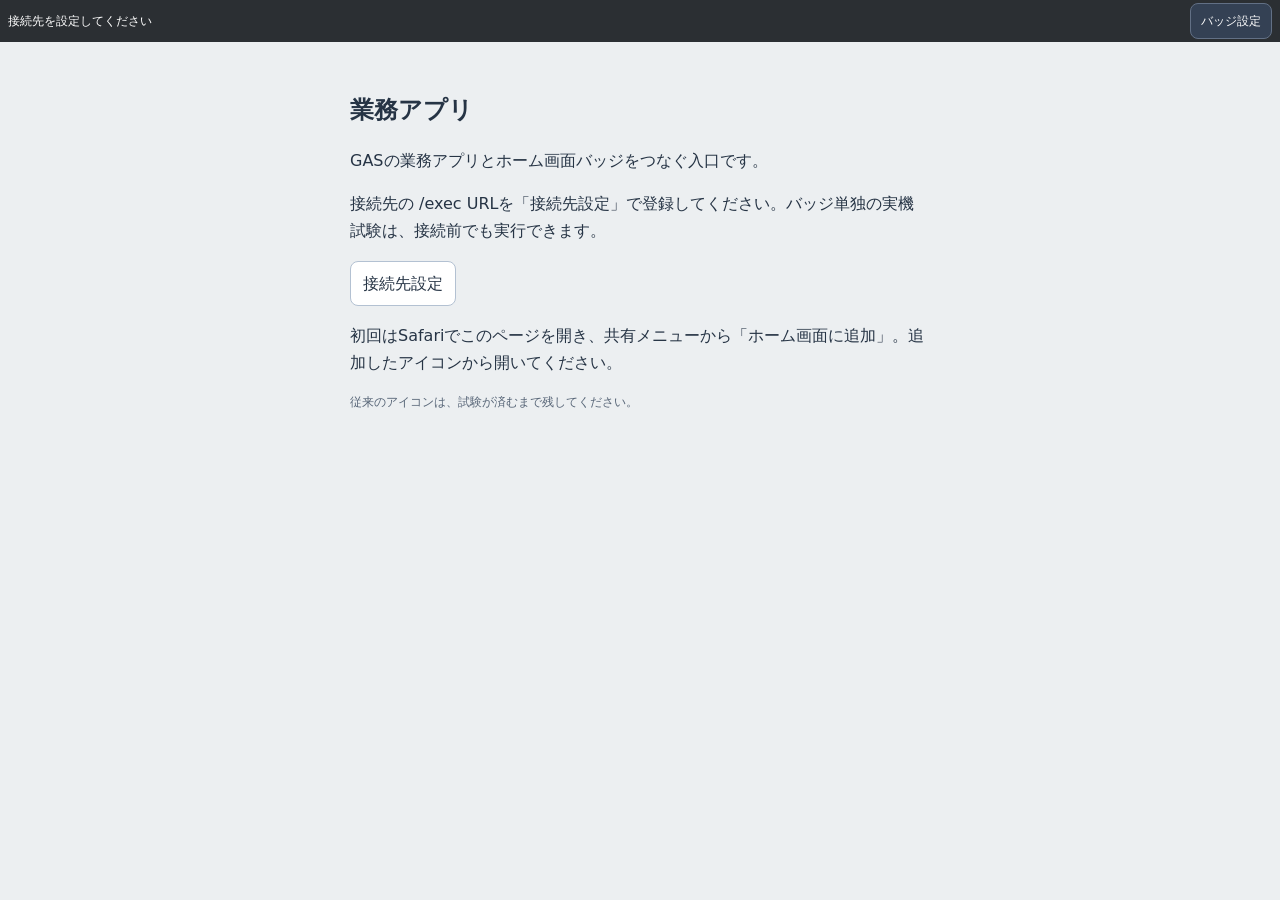
<file: index.html>
<!doctype html>
<html lang="ja">
<head>
<meta charset="utf-8">
<meta name="viewport" content="width=device-width,initial-scale=1,viewport-fit=cover">
<meta name="theme-color" content="#2b2f33">
<meta name="apple-mobile-web-app-capable" content="yes">
<meta name="apple-mobile-web-app-status-bar-style" content="default">
<meta name="apple-mobile-web-app-title" content="業務アプリ">
<meta name="referrer" content="no-referrer">
<title>業務アプリ</title>
<link rel="icon" type="image/png" href="./business-app-icon.png">
<link rel="apple-touch-icon" href="./business-app-icon.png">
<link rel="manifest" href="./manifest.webmanifest">
<link rel="stylesheet" href="./styles.css">
<script defer src="./config.js"></script>
<script defer src="./app.js"></script>
</head>
<body>
<header id="entryBar">
  <span id="countLabel" role="status" aria-live="polite">件数を待っています</span>
  <button type="button" id="settingsButton">バッジ設定</button>
</header>
<main id="boardArea">
  <div id="startGuide">
    <h1>業務アプリ</h1>
    <p>GASの業務アプリとホーム画面バッジをつなぐ入口です。</p>
    <p id="startStatus">接続先を確認しています。</p>
    <button type="button" id="connectButton">接続先設定</button>
    <p>初回はSafariでこのページを開き、共有メニューから「ホーム画面に追加」。追加したアイコンから開いてください。</p>
    <p class="small">従来のアイコンは、試験が済むまで残してください。</p>
  </div>
  <iframe id="boardFrame" title="業務アプリ" referrerpolicy="no-referrer" allow="geolocation *; camera *; clipboard-write *" hidden></iframe>
</main>
<div id="sheetBackdrop" hidden>
  <section id="settingsSheet" role="dialog" aria-modal="true" aria-labelledby="sheetTitle" tabindex="-1">
    <header class="sheet-heading"><h2 id="sheetTitle">ホーム画面バッジ</h2><button type="button" id="closeSettings" aria-label="設定を閉じる">×</button></header>
    <p id="environmentStatus"></p>
    <div class="buttons"><button type="button" id="permissionButton">バッジを有効にする</button><button type="button" id="refreshButton">件数を更新</button></div>
    <p id="actionStatus" role="status" aria-live="polite"></p>
    <dl id="diagnostics">
      <dt>入口版</dt><dd id="entryVersion">—</dd>
      <dt>起動方法</dt><dd id="launchMode">—</dd>
      <dt>通知許可</dt><dd id="permissionState">—</dd>
      <dt>GAS連携</dt><dd id="bridgeState">—</dd>
      <dt>本人の要対応</dt><dd id="actualCount">未取得</dd>
      <dt>最終受信</dt><dd id="receivedAt">—</dd>
      <dt>入口の準備</dt><dd id="workerState">確認中</dd>
    </dl>
    <details>
      <summary>実機で数字を試す</summary>
      <p>「試験で1を表示」は実件数とは別です。押した後にホーム画面へ戻り、新しいアイコンの「1」を確認してください。</p>
      <div class="buttons"><button type="button" id="testButton">試験で「1」を表示</button><button type="button" id="endTestButton">試験を終了して実件数へ戻す</button></div>
      <p class="small">試験中は実件数を受け取っても「1」を維持します。終了ボタンを押すと実件数に戻り、未取得なら試験数字を消します。</p>
    </details>
    <details id="connectionDetails">
      <summary>接続先設定・読み込み直し</summary>
      <form id="connectionForm">
        <label for="gasUrl">現在使っているGASのウェブアプリURL（/exec）</label>
        <input id="gasUrl" type="url" placeholder="https://script.google.com/macros/s/…/exec" autocomplete="off" spellcheck="false">
        <p class="small">入力内容はこの端末だけに保存します。全員共通にする場合はconfig.jsで設定してください。公開範囲・権限を広げる必要はありません。</p>
        <button type="submit">この端末の接続先を保存</button>
      </form>
      <div class="buttons"><button type="button" id="reloadBoardButton">GAS画面を読み込み直す</button><a id="directLink" target="_blank" rel="noopener noreferrer" hidden>従来のGAS画面を別に開く</a></div>
      <p class="small">新しい入口では利用者の選択や端末登録を求められる場合があります。認証情報をGitHubへコピーしないでください。表示できない場合もGoogleの公開設定は変更せず、従来の入口を利用してください。</p>
    </details>
    <details>
      <summary>今回の範囲・確認できないとき</summary>
      <p>開いている間の更新だけを試す版です。閉じている間は、新しい件数を取得しません。プッシュ通知の送信処理は含まれていません。</p>
      <p>iPhoneではiOS 16.4以降のホーム画面Webアプリと通知許可が必要です。通知が許可済みでも、端末の「設定 → 通知」でバッジだけオフにできるため、実際の数字はホーム画面で確認してください。</p>
      <p>Androidなどはブラウザーとホームアプリによって対応が異なります。対応APIがない環境でアイコンの数字を出したと表示することはありません。</p>
      <p>氏名・権限コード・トークン・文書内容は入口に送らず、件数と接続状態だけを受け取ります。GAS側の権限は変更しません。</p>
    </details>
  </section>
</div>
<noscript>この入口にはJavaScriptが必要です。設定を確認するか、従来の業務アプリを使用してください。</noscript>
</body>
</html>
</file>
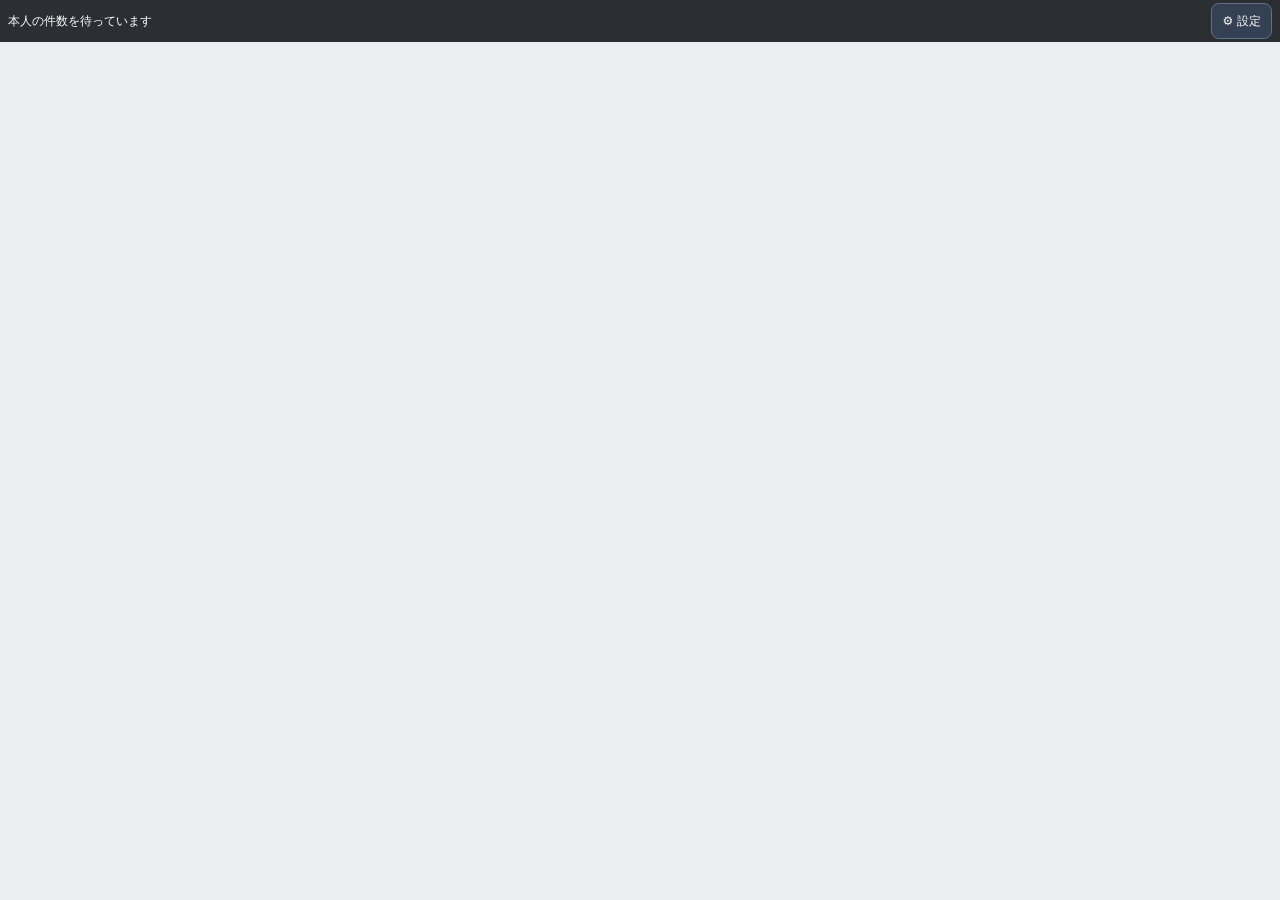
<file: board-pwa/index.html>
<!doctype html>
<html lang="ja">
<head>
<meta charset="utf-8">
<meta name="viewport" content="width=device-width,initial-scale=1,viewport-fit=cover">
<meta name="theme-color" content="#2b2f33">
<meta name="apple-mobile-web-app-capable" content="yes">
<meta name="apple-mobile-web-app-status-bar-style" content="default">
<meta name="apple-mobile-web-app-title" content="業務アプリ">
<meta name="referrer" content="no-referrer">
<title>業務アプリ</title>
<link rel="icon" type="image/png" href="../business-app-icon.png">
<link rel="apple-touch-icon" href="../business-app-icon.png">
<link rel="manifest" href="./manifest.webmanifest">
<link rel="preconnect" href="https://script.google.com">
<link rel="preconnect" href="https://script.googleusercontent.com" crossorigin>
<style>
#entryLoading90{position:absolute;inset:0;z-index:10;display:flex;align-items:center;justify-content:center;flex-direction:column;gap:12px;background:#eceff1;color:#30455b;font:16px system-ui,sans-serif;pointer-events:none;}
#entryLoading90[hidden]{display:none!important;}#entryLoading90 strong{font-size:20px;}#entryLoading90 span{font-size:14px;color:#5a6b7d;}
#entryLoading90 i{display:block;width:32px;height:32px;border:3px solid #d0dce5;border-top-color:#4c819f;border-radius:50%;animation:entryLoading90spin 1s linear infinite;}
@keyframes entryLoading90spin{to{transform:rotate(360deg);}}@media(prefers-reduced-motion:reduce){#entryLoading90 i{animation:none;}}
</style>
<link rel="stylesheet" href="./styles.css">
<script defer src="./config.js"></script>
<script defer src="./entry-startup-d20.js"></script>
<script defer src="./push139.js"></script>
<script defer src="./settings-menu.js"></script>
</head>
<body>
<header id="entryBar">
  <span id="countLabel" role="status" aria-live="polite">件数を待っています</span>
  <button type="button" id="settingsButton">⚙ 設定</button>
</header>
<main id="boardArea">
  <div id="entryLoading90" role="status" aria-live="polite"><i aria-hidden="true"></i><strong>業務アプリ</strong><span>読み込み中…</span></div>
  <div id="startGuide">
    <h1>業務アプリ</h1>
    <p>GASの業務アプリとホーム画面バッジをつなぐ入口です。</p>
    <p id="startStatus">接続先を確認しています。</p>
    <button type="button" id="connectButton">接続先設定</button>
    <p>iPhoneはSafariの共有メニューから「ホーム画面に追加」。AndroidはChromeでこのページを開き、メニューから「ホーム画面に追加」または「アプリをインストール」。追加したアイコンから開いてください。</p>
    <p class="small">従来のアイコンは、試験が済むまで残してください。</p>
  </div>
  <iframe id="boardFrame" title="業務アプリ" referrerpolicy="no-referrer" allow="geolocation *; camera *; clipboard-write *" hidden></iframe>
</main>
<script>
/* r90: visual loading state only. No identity, storage, URL or message changes. */
(function(){
  const frame=document.getElementById('boardFrame'),loading=document.getElementById('entryLoading90');let timeout=null,generation=0;
  function show(force){
    if(!force&&!frame.getAttribute('src'))return;
    generation++;clearTimeout(timeout);loading.hidden=false;
    // Never hide a login, error or registration screen behind the loading cover.
    timeout=setTimeout(function(){loading.hidden=true;},10000);
  }
  window.addEventListener('iec-entry-navigationP082',function(e){if(e.detail&&e.detail.phase==='loading')show(true);else if(e.detail&&e.detail.phase==='ready'){clearTimeout(timeout);loading.hidden=true;}});
  new MutationObserver(function(){show(false);}).observe(frame,{attributes:true,attributeFilter:['src']});
  frame.addEventListener('load',function(){
    if(!frame.getAttribute('src'))return;
    const current=generation;requestAnimationFrame(function(){requestAnimationFrame(function(){if(current===generation){clearTimeout(timeout);loading.hidden=true;}});});
  });
  document.addEventListener('DOMContentLoaded',function(){if(!frame.getAttribute('src'))loading.hidden=true;});
})();
</script>
<div id="sheetBackdrop" hidden>
  <section id="settingsSheet" role="dialog" aria-modal="true" aria-labelledby="sheetTitle" tabindex="-1">
    <header class="sheet-heading"><h2 id="sheetTitle">通知・ホーム画面バッジ</h2><button type="button" id="closeSettings" aria-label="設定を閉じる">×</button></header>
    <p id="environmentStatus"></p>
    <p id="androidNotificationHelp" class="small" hidden>Androidの「有効にする」は通知を表示する許可です。有効後はアプリを開いている間に取得した要対応件数を1件の通知にまとめます。件数は通知本文で確認してください。通知を消すとアイコンの点も消える場合があります。閉じている間の新規取得・プッシュ配信はしません。件数が通知欄やロック画面に表示される場合があります。</p>
    <div class="buttons"><button type="button" id="permissionButton">バッジを有効にする</button><button type="button" id="refreshButton">件数を更新</button></div>
    <div class="buttons"><button type="button" id="stopNotificationsButton" hidden>件数通知を停止</button></div>
    <p id="actionStatus" role="status" aria-live="polite"></p>
    <dl id="diagnostics">
      <dt>入口版</dt><dd id="entryVersion">—</dd>
      <dt>スマホ側の通知同期</dt><dd id="badgeSyncState">最新件数を待っています</dd>
      <dt>設定画面版</dt><dd id="settingsMenuVersion">2026.09.25-r28b</dd>
      <dt>起動方法</dt><dd id="launchMode">—</dd>
      <dt>通知許可</dt><dd id="permissionState">—</dd>
      <dt>GAS連携</dt><dd id="bridgeState">—</dd>
      <dt>本人の要対応</dt><dd id="actualCount">未取得</dd>
      <dt>最終受信</dt><dd id="receivedAt">—</dd>
      <dt>入口の準備</dt><dd id="workerState">確認中</dd>
    </dl>
    <details>
      <summary id="testSummary">実機で数字を試す</summary>
      <p id="testHelp">「試験で1を表示」は実件数とは別です。押した後にホーム画面へ戻り、新しいアイコンの「1」を確認してください。</p>
      <div class="buttons"><button type="button" id="testButton">試験で「1」を表示</button><button type="button" id="endTestButton">試験を終了して実件数へ戻す</button></div>
      <p id="testFoot" class="small">試験中は実件数を受け取っても「1」を維持します。終了ボタンを押すと実件数に戻り、未取得なら試験数字を消します。</p>
    </details>
    <details id="connectionDetails">
      <summary>接続先設定・読み込み直し</summary>
      <form id="connectionForm">
        <label for="gasUrl">現在使っているGASのウェブアプリURL（/exec）</label>
        <input id="gasUrl" type="url" placeholder="https://script.google.com/macros/s/…/exec" autocomplete="off" spellcheck="false">
        <p class="small">入力内容はこの端末だけに保存します。全員共通にする場合はconfig.jsで設定してください。公開範囲・権限を広げる必要はありません。</p>
        <button type="submit">この端末の接続先を保存</button>
      </form>
      <div class="buttons"><button type="button" id="reloadBoardButton">GAS画面を読み込み直す</button><a id="directLink" target="_blank" rel="noopener noreferrer" hidden>従来のGAS画面を別に開く</a></div>
      <p class="small">新しい入口では利用者の選択や端末登録を求められる場合があります。認証情報をGitHubへコピーしないでください。表示できない場合もGoogleの公開設定は変更せず、従来の入口を利用してください。</p>
    </details>
    <details>
      <summary>今回の範囲・確認できないとき</summary>
      <p>上部の「通知」で登録すると、閉じている間も新しい未読や要対応の増加を約5分ごとに確認して通知します。既存の数字バッジの試験は別の機能です。</p>
      <p>iPhoneではiOS 16.4以降のホーム画面Webアプリと通知許可が必要です。通知が許可済みでも、端末の「設定 → 通知」でバッジだけオフにできるため、実際の数字はホーム画面で確認してください。</p>
      <p>Androidで数字バッジAPIがない場合は、通知を使います。通知本文には件数を表示しますが、アイコンの点・数字は端末とホームアプリに依存し、要対応件数と同じ数字になるとは限りません。</p>
      <p>通知には未読・要対応の件数だけを表示します。通知先は本人確認後にGoogle側へ登録し、氏名・権限コード・文書内容をGitHubへ保存しません。</p>
    </details>
  </section>
</div>
<noscript>この入口にはJavaScriptが必要です。設定を確認するか、従来の業務アプリを使用してください。</noscript>
</body>
</html>
</file>
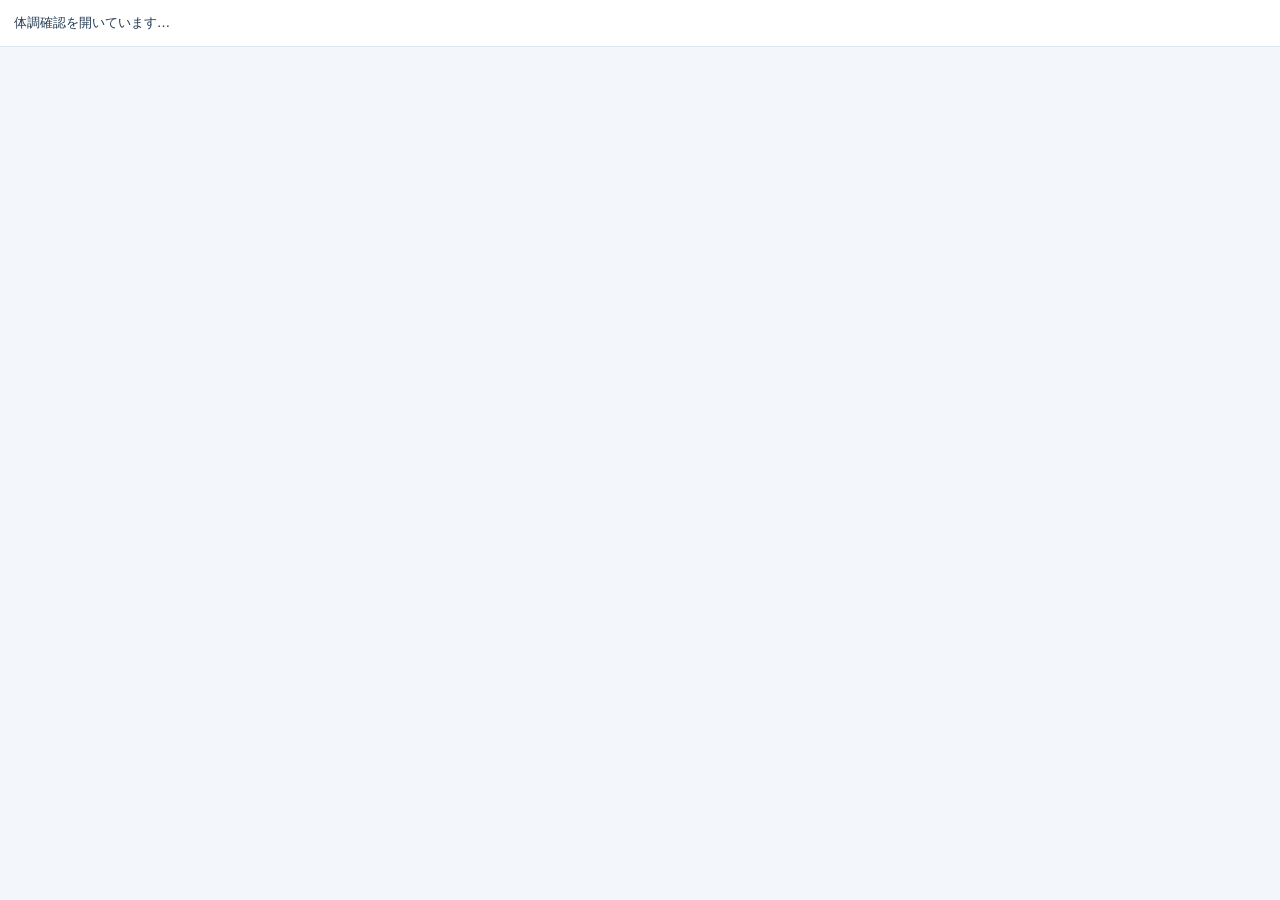
<file: board-pwa/health/index.html>
<!doctype html>
<html lang="ja"><head><meta charset="utf-8"><meta name="viewport" content="width=device-width,initial-scale=1,viewport-fit=cover"><meta name="referrer" content="no-referrer"><title>毎日の体調確認</title><style>
html,body{margin:0;height:100%;font-family:system-ui,sans-serif;background:#f3f6fa;color:#243b53}body{display:flex;flex-direction:column}header{padding:10px 14px;background:white;border-bottom:1px solid #dce4ed;font-size:13px}header p{margin:3px 0;line-height:1.5}iframe{display:block;flex:1;width:100%;border:0;background:#f3f6fa}a{color:#166c65}#fallback[hidden]{display:none}
</style></head><body><header><p id="healthStatus" role="status">体調確認を開いています…</p><a id="fallback" hidden>表示できない場合はこちら</a></header><iframe id="healthFrame" title="体調確認の回答" referrerpolicy="no-referrer" allow=""></iframe><script src="health.js?v=P017"></script></body></html>
</file>
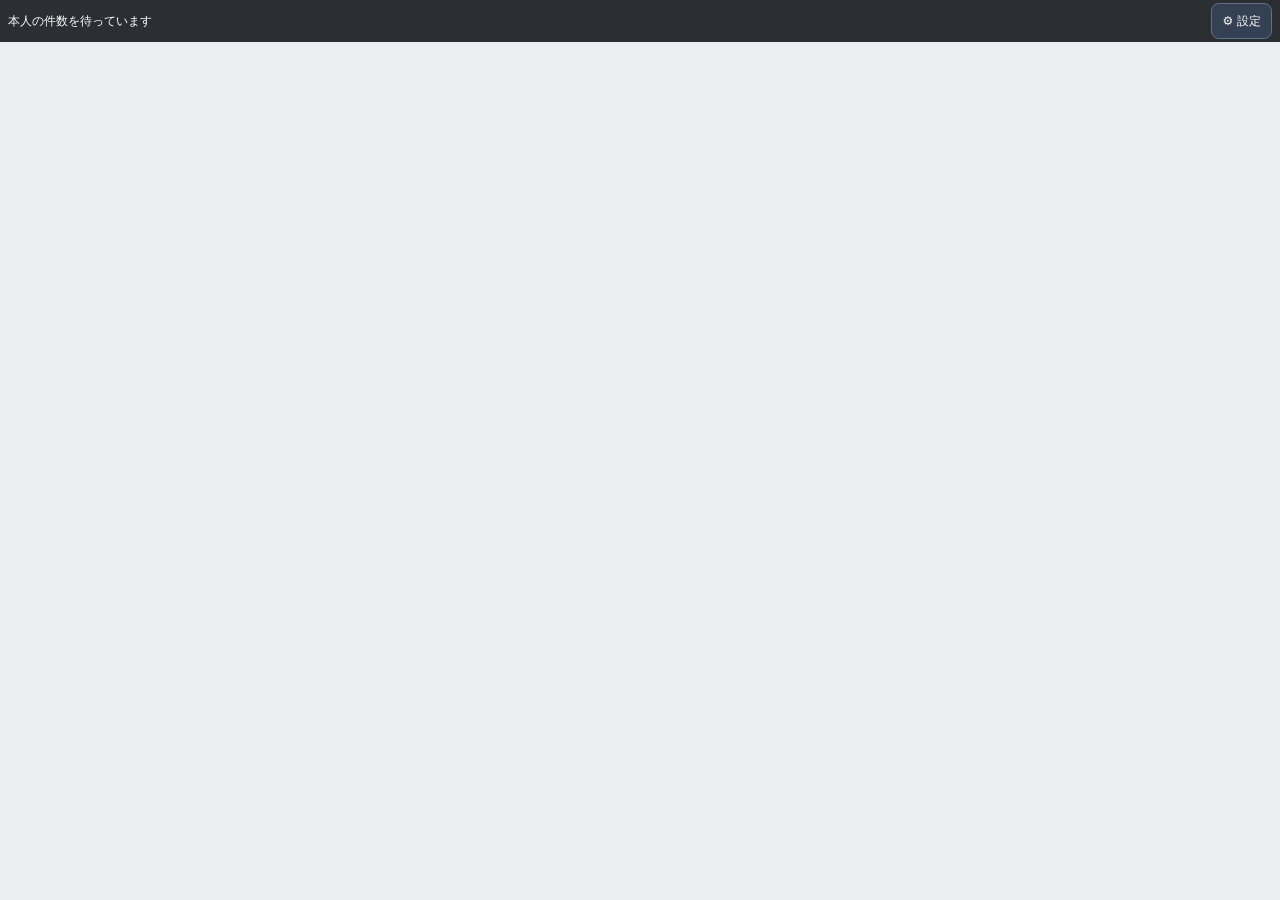
<file: board-pwa/startup-card.html>
<!doctype html>
<html lang="ja"><head><meta charset="utf-8"><meta name="viewport" content="width=device-width,initial-scale=1"><meta name="referrer" content="no-referrer"><meta http-equiv="refresh" content="0;url=./"><title>業務アプリへ</title></head><body><p><a href="./">業務アプリを開く</a></p></body></html>
</file>
<file: styles.css>
:root { color-scheme:light; font-family:system-ui,-apple-system,"Noto Sans JP",sans-serif; color:#263445; background:#eceff1; }
* { box-sizing:border-box; }
html,body { margin:0; width:100%; height:100%; }
body { display:flex; flex-direction:column; height:100vh; height:100dvh; overflow:hidden; padding-top:env(safe-area-inset-top,0px); }
[hidden] { display:none!important; }
button,a,input { font:inherit; }
button { min-height:42px; border:1px solid #b3c1d2; border-radius:8px; background:#fff; color:#263445; padding:8px 12px; cursor:pointer; touch-action:manipulation; }
button:disabled { opacity:.6; cursor:not-allowed; }
button:focus-visible,a:focus-visible,summary:focus-visible { outline:3px solid #eea523; outline-offset:2px; }
a { color:#244d75; overflow-wrap:anywhere; }
#entryBar { flex:0 0 auto; display:flex; align-items:center; justify-content:space-between; gap:8px; padding:3px max(8px,env(safe-area-inset-right)) 3px max(8px,env(safe-area-inset-left)); background:#2b2f33; color:white; }
#countLabel { font-size:12px; min-width:0; line-height:1.35; }
#settingsButton { font-size:12px; color:#fff; background:#344154; border-color:#627085; min-height:36px; padding:6px 10px; white-space:nowrap; }
#boardArea { position:relative; flex:1 1 auto; min-height:0; overflow:hidden; }
#boardFrame { width:100%; height:100%; border:0; display:block; background:#eceff1; }
#startGuide { max-width:620px; height:100%; overflow:auto; margin:auto; padding:32px 20px; line-height:1.7; }
h1 { font-size:24px; } h2 { font-size:20px; margin:0; }
#sheetBackdrop { position:fixed; inset:0; z-index:1000; background:rgba(12,23,36,.58); display:flex; align-items:center; justify-content:center; padding:12px; padding-top:max(12px,env(safe-area-inset-top)); padding-bottom:max(12px,env(safe-area-inset-bottom)); }
#settingsSheet { width:min(640px,100%); max-height:100%; overflow:auto; overscroll-behavior:contain; background:#fff; border-radius:14px; padding:0 18px 18px; box-shadow:0 12px 36px #0004; font-size:14px; line-height:1.6; }
.sheet-heading { display:flex; align-items:center; justify-content:space-between; gap:12px; position:sticky; top:0; background:#fff; border-bottom:1px solid #d4dce5; padding:12px 0; z-index:2; }
#closeSettings { font-size:24px; width:42px; padding:0; flex-shrink:0; }
.buttons { display:flex; flex-wrap:wrap; align-items:center; gap:8px; margin:10px 0; }
#permissionButton { background:#263e5a; color:white; border-color:#263e5a; }
#actionStatus { white-space:pre-wrap; overflow-wrap:anywhere; }
#diagnostics { display:grid; grid-template-columns:100px minmax(0,1fr); gap:6px 12px; padding:12px; background:#f1f5f8; border-radius:8px; }
dt { color:#526277; } dd { margin:0; overflow-wrap:anywhere; }
details { border-top:1px solid #d4dce5; padding:12px 0; } summary { cursor:pointer; font-weight:650; min-height:32px; }
.small { font-size:12px; color:#576577; }
input { width:100%; min-height:44px; padding:8px; margin:7px 0; border:1px solid #aab9c9; border-radius:6px; font-size:16px; }
label { display:block; }
@media(max-width:420px) { #settingsSheet { padding:0 12px 12px; } h2 { font-size:18px; } #diagnostics { grid-template-columns:88px minmax(0,1fr); } }
</file>
<file: board-pwa/styles.css>
:root { color-scheme:light; font-family:system-ui,-apple-system,"Noto Sans JP",sans-serif; color:#263445; background:#eceff1; }
* { box-sizing:border-box; }
html,body { margin:0; width:100%; height:100%; }
body { display:flex; flex-direction:column; height:100vh; height:100dvh; overflow:hidden; padding-top:env(safe-area-inset-top,0px); }
[hidden] { display:none!important; }
button,a,input { font:inherit; }
button { min-height:42px; border:1px solid #b3c1d2; border-radius:8px; background:#fff; color:#263445; padding:8px 12px; cursor:pointer; touch-action:manipulation; }
button:disabled { opacity:.6; cursor:not-allowed; }
button:focus-visible,a:focus-visible,summary:focus-visible { outline:3px solid #eea523; outline-offset:2px; }
a { color:#244d75; overflow-wrap:anywhere; }
#entryBar { flex:0 0 auto; display:flex; align-items:center; justify-content:space-between; gap:8px; padding:3px max(8px,env(safe-area-inset-right)) 3px max(8px,env(safe-area-inset-left)); background:#2b2f33; color:white; }
#countLabel { font-size:12px; min-width:0; line-height:1.35; }
#settingsButton { font-size:12px; color:#fff; background:#344154; border-color:#627085; min-height:36px; padding:6px 10px; white-space:nowrap; }
#boardArea { position:relative; flex:1 1 auto; min-height:0; overflow:hidden; }
#boardFrame { width:100%; height:100%; border:0; display:block; background:#eceff1; }
#startGuide { max-width:620px; height:100%; overflow:auto; margin:auto; padding:32px 20px; line-height:1.7; }
h1 { font-size:24px; } h2 { font-size:20px; margin:0; }
#sheetBackdrop { position:fixed; inset:0; z-index:1000; background:rgba(12,23,36,.58); display:flex; align-items:center; justify-content:center; padding:12px; padding-top:max(12px,env(safe-area-inset-top)); padding-bottom:max(12px,env(safe-area-inset-bottom)); }
#settingsSheet { width:min(640px,100%); max-height:100%; overflow:auto; overscroll-behavior:contain; background:#fff; border-radius:14px; padding:0 18px 18px; box-shadow:0 12px 36px #0004; font-size:14px; line-height:1.6; }
.sheet-heading { display:flex; align-items:center; justify-content:space-between; gap:12px; position:sticky; top:0; background:#fff; border-bottom:1px solid #d4dce5; padding:12px 0; z-index:2; }
#closeSettings { font-size:24px; width:42px; padding:0; flex-shrink:0; }
.buttons { display:flex; flex-wrap:wrap; align-items:center; gap:8px; margin:10px 0; }
#permissionButton { background:#263e5a; color:white; border-color:#263e5a; }
#actionStatus { white-space:pre-wrap; overflow-wrap:anywhere; }
#diagnostics { display:grid; grid-template-columns:100px minmax(0,1fr); gap:6px 12px; padding:12px; background:#f1f5f8; border-radius:8px; }
dt { color:#526277; } dd { margin:0; overflow-wrap:anywhere; }
details { border-top:1px solid #d4dce5; padding:12px 0; } summary { cursor:pointer; font-weight:650; min-height:32px; }
.small { font-size:12px; color:#576577; }
input { width:100%; min-height:44px; padding:8px; margin:7px 0; border:1px solid #aab9c9; border-radius:6px; font-size:16px; }
label { display:block; }
@media(max-width:420px) { #settingsSheet { padding:0 12px 12px; } h2 { font-size:18px; } #diagnostics { grid-template-columns:88px minmax(0,1fr); } }
</file>
